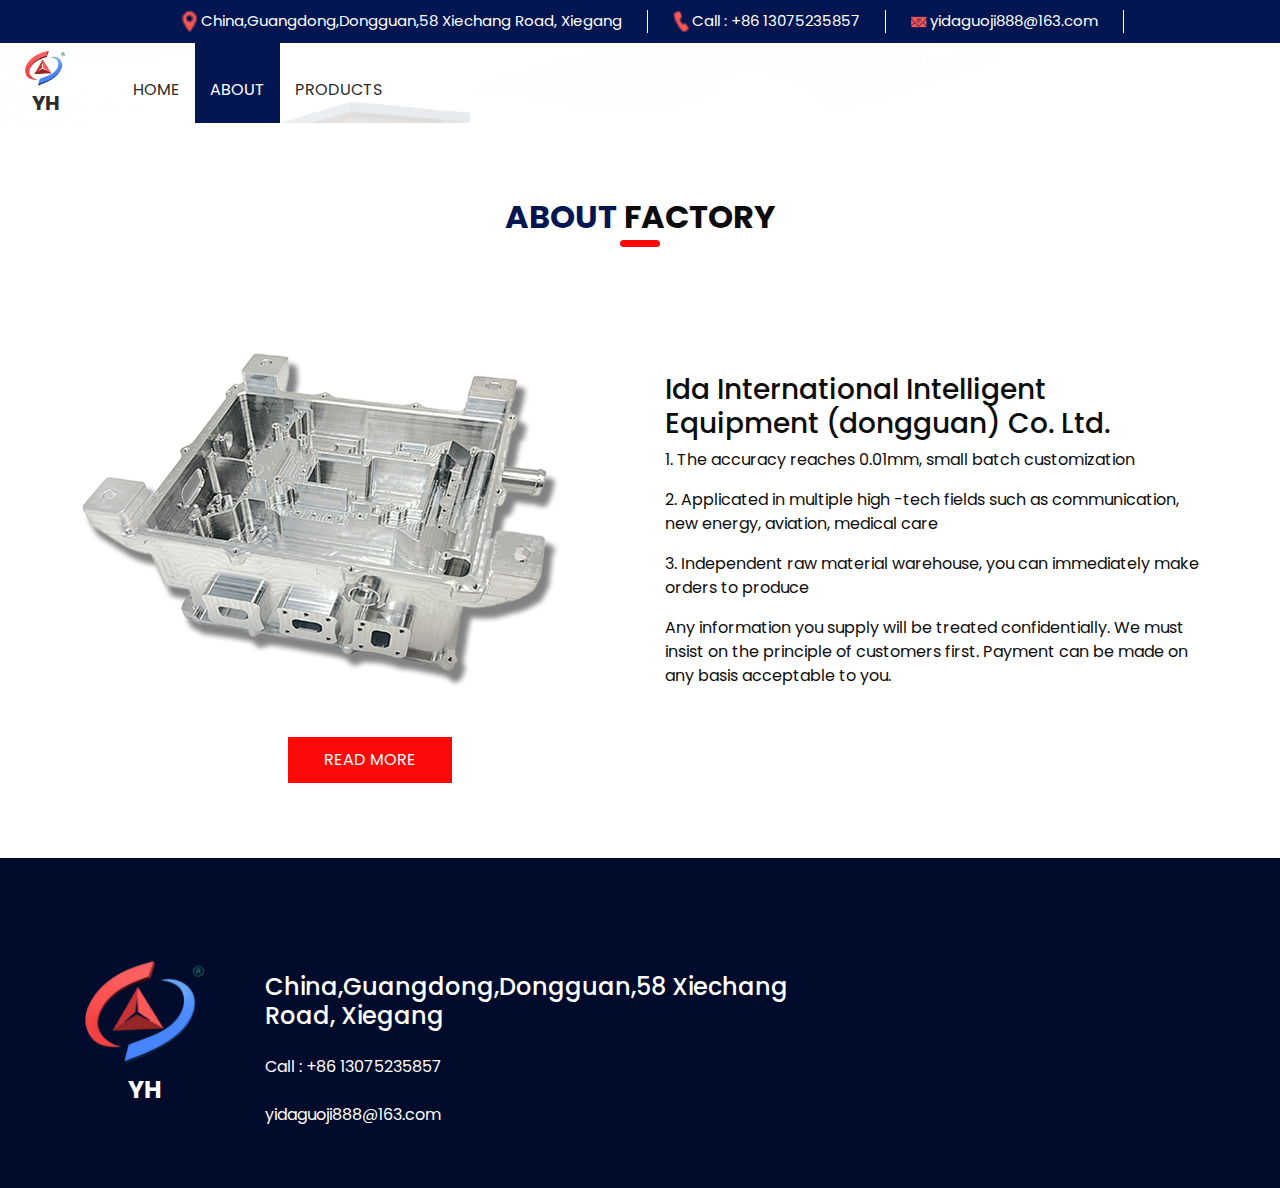
<file: about.html>
<!DOCTYPE html>
<html>

<head>
  <!-- Basic -->
  <meta charset="utf-8" />
  <meta http-equiv="X-UA-Compatible" content="IE=edge" />
  <!-- Mobile Metas -->
  <meta name="viewport" content="width=device-width, initial-scale=1, shrink-to-fit=no" />
  <!-- Site Metas -->
  <meta name="keywords" content="" />
  <meta name="description" content="" />
  <meta name="author" content="" />

  <title>Ida International Intelligent Equipment (dongguan) Co. Ltd.</title>

  <!-- bootstrap core css -->
  <link rel="stylesheet" type="text/css" href="css/bootstrap.css" />

  <!-- fonts style -->
  <link href="https://fonts.googleapis.com/css?family=Open+Sans:400,700|Poppins:400,600,700&display=swap" rel="stylesheet" />

  <!-- Custom styles for this template -->
  <link href="css/style.css" rel="stylesheet" />
  <!-- responsive style -->
  <link href="css/responsive.css" rel="stylesheet" />
</head>

<body class="sub_page">
  <div class="hero_area">
    <!-- header section strats -->
    <div class="top_nav">
      <div class="container">
        <div class="contact_link-container">
          <a href="" class="contact_link1">
            <img src="images/location.png" alt="" />
            <span>
              China,Guangdong,Dongguan,58 Xiechang Road, Xiegang
            </span>
          </a>
          <a href="" class="contact_link2">
            <img src="images/call.png" alt="" />
            <span>
              Call : +86 13075235857
            </span>
          </a>
          <a href="" class="contact_link3">
            <img src="images/mail.png" alt="" />
            <span>
              yidaguoji888@163.com
            </span>
          </a>
        </div>
      </div>
    </div>

    <header class="header_section">
      <div class="container-fluid">
        <nav class="navbar navbar-expand-lg custom_nav-container">
          <a class="navbar-brand" href="index.html">
            <img src="images/info-logo.png" alt="" />
            <span>
              YH
            </span>
          </a>
          <button class="navbar-toggler" type="button" data-toggle="collapse" data-target="#navbarSupportedContent" aria-controls="navbarSupportedContent" aria-expanded="false" aria-label="Toggle navigation">
            <span class="navbar-toggler-icon"></span>
          </button>

          <div class="collapse navbar-collapse ml-auto" id="navbarSupportedContent">
            <ul class="navbar-nav  ">
              <li class="nav-item ">
                <a class="nav-link" href="index.html">Home <span class="sr-only">(current)</span></a>
              </li>
              <li class="nav-item active">
                <a class="nav-link" href="about.html"> About</a>
              </li>
              <li class="nav-item">
                <a class="nav-link" href="product.html"> Products </a>
              </li>
            </ul>
          </div>
        </nav>
      </div>
    </header>
    <!-- end header section -->
  </div>

  <!-- about section -->

  <section class="about_section layout_padding">
    <div class="container">
      <div class="heading_container">
        <h2><span>About</span> Factory</h2>
      </div>
      <div class="row">
        <div class="col-md-6 px-0">
          <div class="img_container">
            <div class="img-box">
              <img src="images/about-img.png" alt="" />
            </div>
            <div class="btn-box">
              <a href="index.html">
                Read More
              </a>
            </div>
          </div>
        </div>
        <div class="col-md-6 px-0">
          <div class="detail-box">
            <h3>
              Ida International Intelligent Equipment (dongguan) Co. Ltd.
            </h3>
            <p>1. The accuracy reaches 0.01mm, small batch customization</p>
              <p>2. Applicated in multiple high -tech fields such as communication, new energy, aviation, medical care</p>
              <p>3. Independent raw material warehouse, you can immediately make orders to produce</p>
              <p>Any information you supply will be treated confidentially. 
                  We must insist on the principle of customers first.
                  Payment can be made on any basis acceptable to you.</p>
          </div>
        </div>
      </div>
    </div>
  </section>

  <!-- end about section -->

  <!-- info section -->
  <section class="info_section ">
    <div class="container">
      <div class="row">
        <div class="col-md-2">
          <div class="info_logo container">
            <a class="navbar-brand" href="index.html">
              <img src="images/info-logo.png" alt="" />
              <span>
                YH
              </span>
            </a>
          </div>
        </div>
        <div class="col-md-6">
          <div class="info_info">
            <h5>
              China,Guangdong,Dongguan,58 Xiechang Road, Xiegang
            </h5>
            <p>
              Call : +86 13075235857<br>
        <br>
              yidaguoji888@163.com<br>
            </p>
          </div>
        </div>
      </div>
    </div>
  </section>

  <!-- end info_section -->

  <script type="text/javascript" src="js/jquery-3.4.1.min.js"></script>
  <script type="text/javascript" src="js/bootstrap.js"></script>
</body>

</html>
</file>
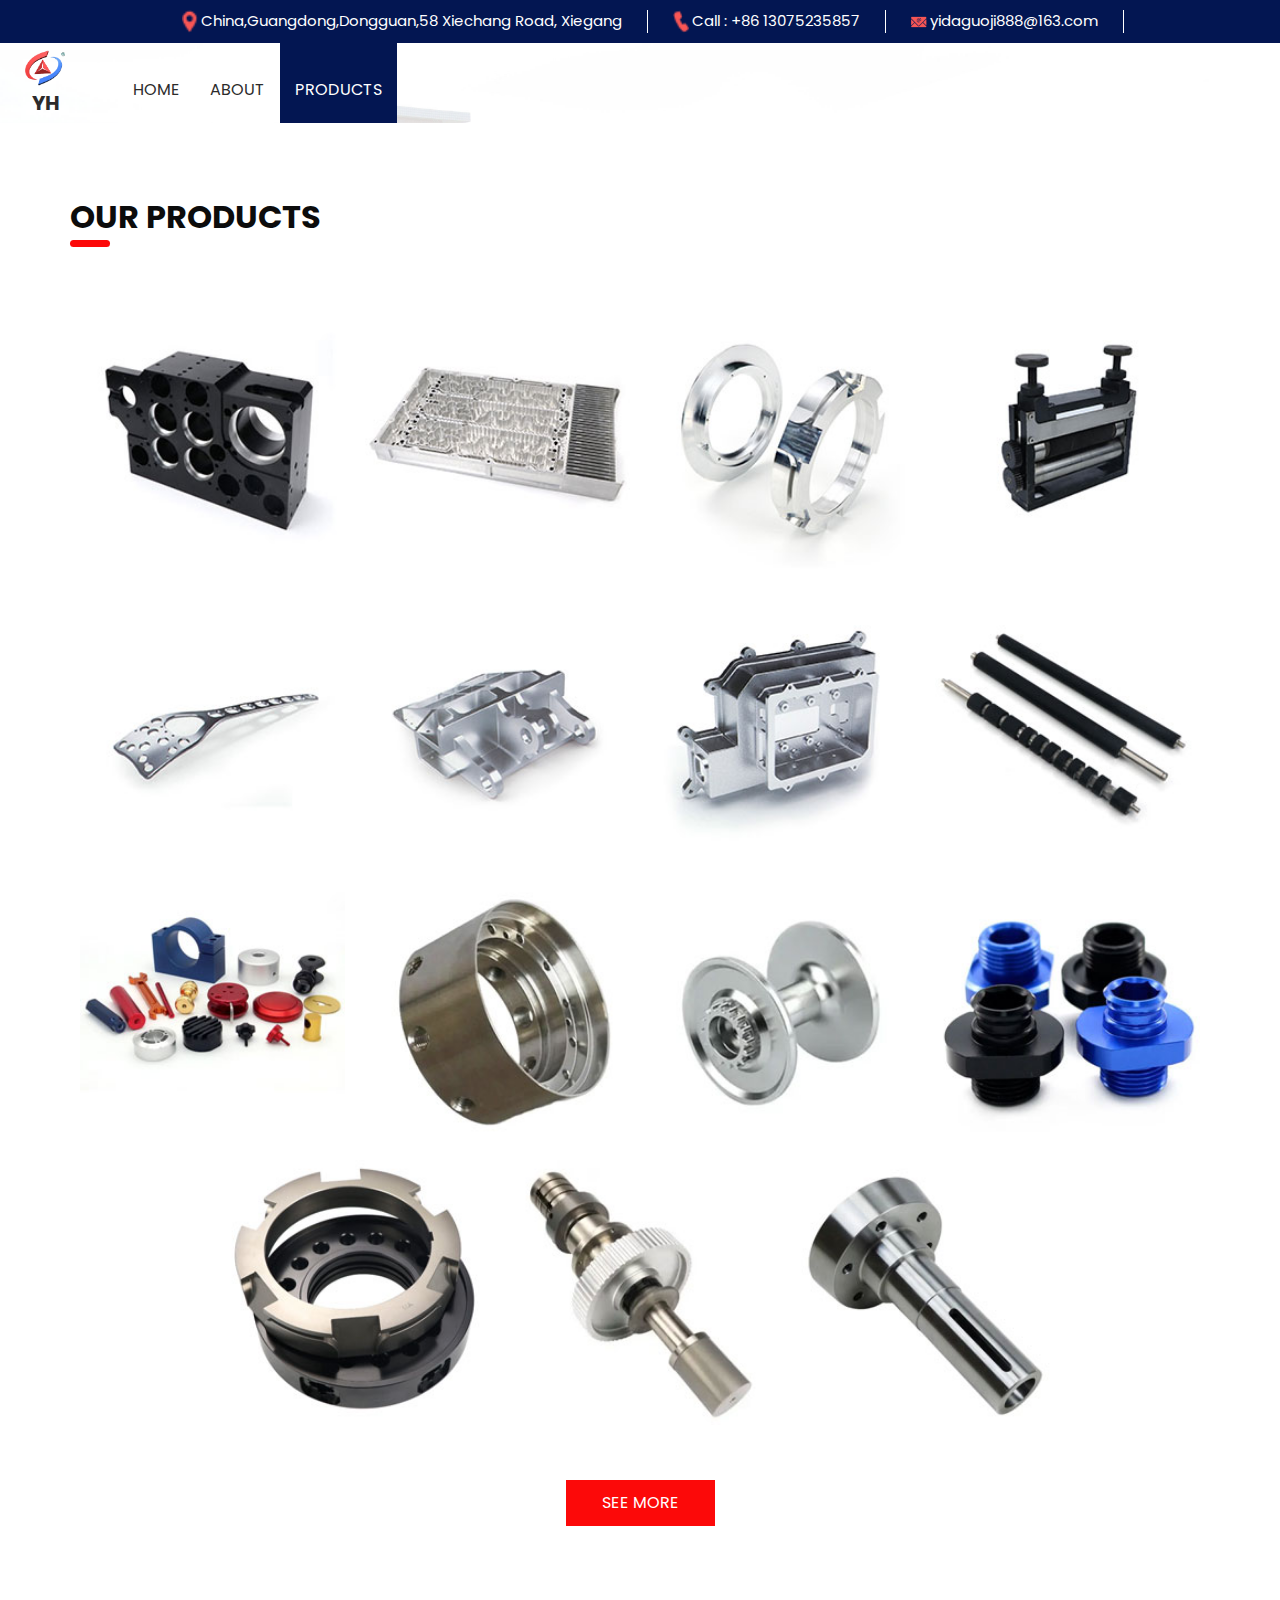
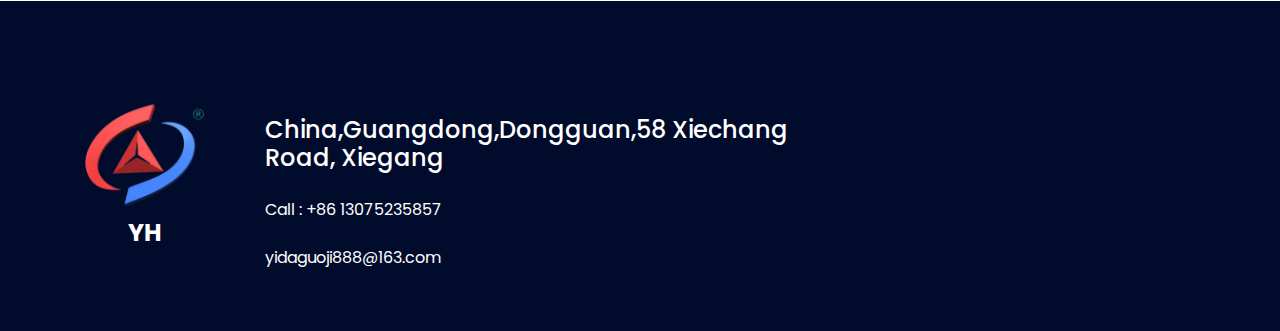
<file: product.html>
<!DOCTYPE html>
<html>

<head>
  <!-- Basic -->
  <meta charset="utf-8" />
  <meta http-equiv="X-UA-Compatible" content="IE=edge" />
  <!-- Mobile Metas -->
  <meta name="viewport" content="width=device-width, initial-scale=1, shrink-to-fit=no" />
  <!-- Site Metas -->
  <meta name="keywords" content="" />
  <meta name="description" content="" />
  <meta name="author" content="" />

  <title>Ida International Intelligent Equipment (dongguan) Co. Ltd.</title>

  <!-- bootstrap core css -->
  <link rel="stylesheet" type="text/css" href="css/bootstrap.css" />

  <!-- fonts style -->
  <link href="https://fonts.googleapis.com/css?family=Open+Sans:400,700|Poppins:400,600,700&display=swap" rel="stylesheet" />

  <!-- Custom styles for this template -->
  <link href="css/style.css" rel="stylesheet" />
  <!-- responsive style -->
  <link href="css/responsive.css" rel="stylesheet" />
</head>

<body class="sub_page">
  <div class="hero_area">
    <!-- header section strats -->
    <div class="top_nav">
      <div class="container">
        <div class="contact_link-container">
          <a href="" class="contact_link1">
            <img src="images/location.png" alt="" />
            <span>
              China,Guangdong,Dongguan,58 Xiechang Road, Xiegang
            </span>
          </a>
          <a href="" class="contact_link2">
            <img src="images/call.png" alt="" />
            <span>
              Call : +86 13075235857
            </span>
          </a>
          <a href="" class="contact_link3">
            <img src="images/mail.png" alt="" />
            <span>
              yidaguoji888@163.com
            </span>
          </a>
        </div>
      </div>
    </div>
    <header class="header_section">
      <div class="container-fluid">
        <nav class="navbar navbar-expand-lg custom_nav-container">
          <a class="navbar-brand" href="index.html">
            <img src="images/info-logo.png" alt="" />
            <span>
              YH
            </span>
          </a>
          <button class="navbar-toggler" type="button" data-toggle="collapse" data-target="#navbarSupportedContent" aria-controls="navbarSupportedContent" aria-expanded="false" aria-label="Toggle navigation">
            <span class="navbar-toggler-icon"></span>
          </button>

          <div class="collapse navbar-collapse ml-auto" id="navbarSupportedContent">
            <ul class="navbar-nav  ">
              <li class="nav-item">
                <a class="nav-link" href="index.html">Home <span class="sr-only">(current)</span></a>
              </li>
              <li class="nav-item">
                <a class="nav-link" href="about.html"> About</a>
              </li>
              <li class="nav-item active">
                <a class="nav-link" href="product.html"> Products </a>
              </li>
            </ul>
          </div>
        </nav>
      </div>
    </header>
    <!-- end header section -->
  </div>

  <!-- product section -->
  <section class="product_section layout_padding">
    <div class="container">
      <div class="heading_container">
        <h2>
          Our Products
        </h2>
      </div>
      <div class="product_container">
        <div class="box">
          <img src="images/p-1.jpg" alt="" />
        </div>
        <div class="box">
          <img src="images/p-2.jpg" alt="" />
        </div>
        <div class="box">
          <img src="images/p-3.jpg" alt="" />
        </div>
        <div class="box">
          <img src="images/p-4.jpg" alt="" />
        </div>
        <div class="box">
          <img src="images/p-5.jpg" alt="" />
        </div>
        <div class="box">
          <img src="images/p-6.jpg" alt="" />
        </div>
        <div class="box">
          <img src="images/p-7.jpg" alt="" />
        </div>
        <div class="box">
          <img src="images/p-8.jpg" alt="" />
        </div>
        <div class="box">
          <img src="images/p-9.jpg" alt="" />
        </div>
        <div class="box">
          <img src="images/p-10.jpg" alt="" />
        </div>
        <div class="box">
          <img src="images/p-11.jpg" alt="" />
        </div>
        <div class="box">
          <img src="images/p-12.jpg" alt="" />
        </div>
        <div class="box">
          <img src="images/p-13.jpg" alt="" />
        </div>
        <div class="box">
          <img src="images/p-14.jpg" alt="" />
        </div>
        <div class="box">
          <img src="images/p-15.jpg" alt="" />
        </div>
      </div>
      <div class="btn-box">
        <a href="index.html">
          See More
        </a>
      </div>
    </div>
  </section>

  <!-- end product section -->

  <!-- info section -->
  <section class="info_section ">
    <div class="container">
      <div class="row">
        <div class="col-md-2">
          <div class="info_logo container">
            <a class="navbar-brand" href="index.html">
              <img src="images/info-logo.png" alt="" />
              <span>
                YH
              </span>
            </a>
          </div>
        </div>
        <div class="col-md-6">
          <div class="info_info">
            <h5>
              China,Guangdong,Dongguan,58 Xiechang Road, Xiegang
            </h5>
            <p>
              Call : +86 13075235857<br>
        <br>
              yidaguoji888@163.com<br>
            </p>
          </div>
        </div>
      </div>
    </div>
  </section>

  <script type="text/javascript" src="js/jquery-3.4.1.min.js"></script>
  <script type="text/javascript" src="js/bootstrap.js"></script>
</body>

</html>
</file>
<file: css/style.css>
body {
  font-family: "Poppins", sans-serif;
  color: #0c0c0c;
  background-color: #ffffff;
}

.layout_padding {
  padding: 75px 0;
}

.layout_padding2 {
  padding: 45px 0;
}

.layout_padding2-top {
  padding-top: 45px;
}

.layout_padding2-bottom {
  padding-bottom: 45px;
}

.layout_padding-top {
  padding-top: 75px;
}

.layout_padding-bottom {
  padding-bottom: 75px;
}

.heading_container {
  display: -webkit-box;
  display: -ms-flexbox;
  display: flex;
}

.heading_container h2 {
  position: relative;
  font-weight: bold;
  text-transform: uppercase;
  padding-bottom: 10px;
}

.heading_container h2::before {
  content: "";
  width: 40px;
  height: 7px;
  background-color: #fc0909;
  border-radius: 10px;
  position: absolute;
  bottom: 0;
  left: 0;
}

/*header section*/
.hero_area {
  height: 100vh;
  background-image: url(../images/hero-bg.jpg);
  background-size: cover;
  background-color: #1d2943;
}

.hero_area .top_nav {
  background-color: #031652;
  padding: 10px 0;
}

.hero_area .top_nav .contact_link-container {
  display: -webkit-box;
  display: -ms-flexbox;
  display: flex;
  -webkit-box-pack: center;
      -ms-flex-pack: center;
          justify-content: center;
}

.hero_area .top_nav .contact_link-container a {
  display: -webkit-box;
  display: -ms-flexbox;
  display: flex;
  -webkit-box-align: center;
      -ms-flex-align: center;
          align-items: center;
  color: #ffffff;
  font-size: 15px;
  padding: 0 25px;
  border-right: 1px solid #ffffff;
}

.hero_area .top_nav .contact_link-container a img {
  width: 16px;
  margin-right: 3px;
}

.sub_page .hero_area {
  height: auto;
}

.sub_page .custom_nav-container.navbar-expand-lg .navbar-nav .nav-item .nav-link {
  padding-bottom: 21px;
}

.hero_area.sub_pages {
  height: auto;
}

.header_section {
  padding: 0;
}

.header_section .container-fluid {
  padding-right: 25px;
  padding-left: 25px;
}

.header_section .nav_container {
  margin: 0 auto;
}

#navbarSupportedContent {
  -webkit-box-pack: justify;
      -ms-flex-pack: justify;
          justify-content: space-between;
  padding: 0 3%;
}

.custom_nav-container.navbar-expand-lg {
  z-index: 99999;
  padding: 0;
  -webkit-box-align: start;
      -ms-flex-align: start;
          align-items: flex-start;
}

.custom_nav-container.navbar-expand-lg .navbar-nav .nav-item .nav-link {
  padding: 0;
  padding: 35px 15px 10px 15px;
  color: #2c2b2b;
  text-align: center;
  text-transform: uppercase;
}

.custom_nav-container.navbar-expand-lg .navbar-nav .nav-item:hover .nav-link, .custom_nav-container.navbar-expand-lg .navbar-nav .nav-item.active .nav-link {
  background-color: #031652;
  color: #ffffff;
}

.custom_nav-container.navbar-expand-lg .form-inline input {
  background-color: #031652;
  border: none;
  outline: none;
  width: 250px;
  height: 40px;
  border-radius: 5px;
  padding-left: 15px;
  color: #f9f9f8;
}

.custom_nav-container.navbar-expand-lg .form-inline input::-webkit-input-placeholder {
  color: rgba(249, 249, 248, 0.6);
}

.custom_nav-container.navbar-expand-lg .form-inline input:-ms-input-placeholder {
  color: rgba(249, 249, 248, 0.6);
}

.custom_nav-container.navbar-expand-lg .form-inline input::-ms-input-placeholder {
  color: rgba(249, 249, 248, 0.6);
}

.custom_nav-container.navbar-expand-lg .form-inline input::placeholder {
  color: rgba(249, 249, 248, 0.6);
}

.custom_nav-container.navbar-expand-lg .form-inline button {
  margin-left: -50px;
}

a,
a:hover,
a:focus {
  text-decoration: none;
}

a:hover,
a:focus {
  color: initial;
}

.btn,
.btn:focus {
  outline: none !important;
  -webkit-box-shadow: none;
          box-shadow: none;
}

.custom_nav-container .nav_search-btn {
  background-image: url(../images/search-icon.png);
  background-size: 17px;
  background-repeat: no-repeat;
  background-position: right;
  width: 35px;
  height: 35px;
  padding: 0;
  border: none;
}

.navbar-brand {
  display: -webkit-box;
  display: -ms-flexbox;
  display: flex;
  -webkit-box-orient: vertical;
  -webkit-box-direction: normal;
      -ms-flex-direction: column;
          flex-direction: column;
  -webkit-box-align: center;
      -ms-flex-align: center;
          align-items: center;
}

.navbar-brand img {
  width: 40px;
}

.navbar-brand span {
  font-weight: bold;
  color: #2c2b2b;
  font-size: 20px;
}

.custom_nav-container .navbar-toggler {
  outline: none;
}

.custom_nav-container .navbar-toggler .navbar-toggler-icon {
  background-image: url(../images/menu.png);
  background-size: 55px;
}

/*end header section*/
/* slider section */
.slider_section {
  display: -webkit-box;
  display: -ms-flexbox;
  display: flex;
  -webkit-box-orient: vertical;
  -webkit-box-direction: normal;
      -ms-flex-direction: column;
          flex-direction: column;
  height: calc(100% - 115px);
  -webkit-box-pack: center;
      -ms-flex-pack: center;
          justify-content: center;
  background-image: url(../images/slider-bg.jpg);
}

.slider_section .row {
  -webkit-box-align: center;
      -ms-flex-align: center;
          align-items: center;
}

.slider_section .detail-box {
  width: 100%;
  margin: 0 auto;
}

.slider_section .detail-box h1 {
  text-transform: uppercase;
  font-size: 4rem;
  color: #031652;
  line-height: 60px;
  font-weight: 600;
}

.slider_section .detail-box h1 span {
  color: #fc0909;
}

.slider_section .detail-box p {
  margin-top: 25px;
}

.slider_section .detail-box .btn-box {
  display: -webkit-box;
  display: -ms-flexbox;
  display: flex;
  margin-top: 30px;
}

.slider_section .detail-box .btn-box a {
  width: 180px;
  text-align: center;
  margin: 5px;
}

.slider_section .detail-box .btn-box .btn-1 {
  display: inline-block;
  padding: 10px 35px;
  background-color: #031652;
  color: #ffffff;
  -webkit-transition: all 0.3s;
  transition: all 0.3s;
  border: 1px solid transparent;
}

.slider_section .detail-box .btn-box .btn-1:hover {
  background-color: transparent;
  border-color: #031652;
  color: #031652;
}

.slider_section .detail-box .btn-box .btn-2 {
  display: inline-block;
  padding: 10px 35px;
  background-color: #fc0909;
  color: #ffffff;
  -webkit-transition: all 0.3s;
  transition: all 0.3s;
  border: 1px solid transparent;
}

.slider_section .detail-box .btn-box .btn-2:hover {
  background-color: transparent;
  border-color: #fc0909;
  color: #fc0909;
}

.slider_section .img-box {
  display: -webkit-box;
  display: -ms-flexbox;
  display: flex;
}

.slider_section .img-box img {
  width: 100%;
}

.slider_section .idicator_container {
  position: relative;
}

.slider_section ol.carousel-indicators {
  margin: 0;
  bottom: -75px;
  -webkit-box-pack: end;
      -ms-flex-pack: end;
          justify-content: flex-end;
}

.slider_section ol.carousel-indicators li {
  width: 20px;
  height: 20px;
  border-radius: 100%;
  text-align: center;
  background-color: #fc0909;
  opacity: 1;
  border: none;
  margin: 0 4px;
}

.slider_section ol.carousel-indicators li.active {
  background-color: #031652;
}

.about_section .row {
  -webkit-box-align: center;
      -ms-flex-align: center;
          align-items: center;
}

.about_section .heading_container {
  -webkit-box-pack: center;
      -ms-flex-pack: center;
          justify-content: center;
  margin-bottom: 40px;
}

.about_section .heading_container h2 span {
  color: #031652;
}

.about_section .heading_container h2::before {
  left: 50%;
  -webkit-transform: translateX(-50%);
          transform: translateX(-50%);
}

.about_section .img_container {
  margin-right: -45px;
}

.about_section .img_container .img-box img {
  width: 100%;
}

.about_section .img_container .btn-box {
  display: -webkit-box;
  display: -ms-flexbox;
  display: flex;
  -webkit-box-pack: center;
      -ms-flex-pack: center;
          justify-content: center;
  margin-top: 25px;
}

.about_section .img_container .btn-box a {
  display: inline-block;
  padding: 10px 35px;
  background-color: #fc0909;
  color: #ffffff;
  -webkit-transition: all 0.3s;
  transition: all 0.3s;
  border: 1px solid transparent;
  text-transform: uppercase;
}

.about_section .img_container .btn-box a:hover {
  background-color: transparent;
  border-color: #fc0909;
  color: #fc0909;
}

.about_section .detail-box {
  background-color: #ffffff;
  padding: 25px;
}

.service_section {
  background-color: #031652;
  margin-bottom: 90px;
}

.service_section .heading_container {
  color: #ffffff;
}

.service_section .service_container {
  display: -webkit-box;
  display: -ms-flexbox;
  display: flex;
}

.service_section .service_container .box {
  -ms-flex-preferred-size: 32%;
      flex-basis: 32%;
  margin: 1%;
  background-color: #ffffff;
  padding: 15px;
  text-align: center;
  -webkit-box-shadow: 0 0 15px 0 rgba(0, 0, 0, 0.2);
          box-shadow: 0 0 15px 0 rgba(0, 0, 0, 0.2);
}

.service_section .service_container .box .img-box img {
  width: 100%;
}

.service_section .service_container .box .detail-box {
  margin-top: 25px;
}

.service_section .service_container .box .detail-box h6 {
  font-size: 18px;
  font-weight: bold;
  text-transform: uppercase;
  margin-bottom: 20px;
}

.service_section .service_container .box .detail-box a {
  display: inline-block;
  padding: 5px 35px;
  background-color: #fc0909;
  color: #ffffff;
  -webkit-transition: all 0.3s;
  transition: all 0.3s;
  border: 1px solid transparent;
  margin-top: 10px;
}

.service_section .service_container .box .detail-box a:hover {
  background-color: transparent;
  border-color: #fc0909;
  color: #fc0909;
}

.service_section .service_container .box.b1 {
  -webkit-transform: translateY(20%);
          transform: translateY(20%);
}

.service_section .service_container .box.b2 {
  -webkit-transform: translateY(5%);
          transform: translateY(5%);
}

.service_section .service_container .box.b3 {
  -webkit-transform: translateY(-20%);
          transform: translateY(-20%);
}

.product_section .product_container {
  display: -webkit-box;
  display: -ms-flexbox;
  display: flex;
  -ms-flex-wrap: wrap;
      flex-wrap: wrap;
  -webkit-box-pack: center;
      -ms-flex-pack: center;
          justify-content: center;
  padding-top: 40px;
}

.product_section .product_container .box {
  width: 265px;
  margin: 10px;
}

.product_section .product_container .box img {
  width: 100%;
}

.product_section .btn-box {
  display: -webkit-box;
  display: -ms-flexbox;
  display: flex;
  -webkit-box-pack: center;
      -ms-flex-pack: center;
          justify-content: center;
  margin-top: 45px;
}

.product_section .btn-box a {
  display: inline-block;
  padding: 10px 35px;
  background-color: #fc0909;
  color: #ffffff;
  -webkit-transition: all 0.3s;
  transition: all 0.3s;
  border: 1px solid transparent;
  text-transform: uppercase;
}

.product_section .btn-box a:hover {
  background-color: transparent;
  border-color: #fc0909;
  color: #fc0909;
}

.client_section {
  background-image: url(../images/client-bg.jpg);
  color: #ffffff;
  text-align: center;
}

.client_section .heading_container {
  -webkit-box-pack: center;
      -ms-flex-pack: center;
          justify-content: center;
}

.client_section .heading_container h2::before {
  left: 50%;
  -webkit-transform: translateX(-50%);
          transform: translateX(-50%);
}

.client_section #carouselExampleControls {
  padding: 0 10%;
}

.client_section .box {
  display: -webkit-box;
  display: -ms-flexbox;
  display: flex;
  -webkit-box-orient: vertical;
  -webkit-box-direction: normal;
      -ms-flex-direction: column;
          flex-direction: column;
  -webkit-box-align: center;
      -ms-flex-align: center;
          align-items: center;
  margin: 45px;
}

.client_section .box .detail-box {
  display: -webkit-box;
  display: -ms-flexbox;
  display: flex;
  -webkit-box-orient: vertical;
  -webkit-box-direction: normal;
      -ms-flex-direction: column;
          flex-direction: column;
  -webkit-box-align: center;
      -ms-flex-align: center;
          align-items: center;
  margin-top: 35px;
}

.client_section .box .detail-box h4 {
  font-weight: bold;
  font-size: 18px;
  padding: 0 10px;
  border-bottom: 1px solid #ffffff;
}

.client_section .box .detail-box p {
  margin-top: 20px;
}

.client_section .carousel-control-prev,
.client_section .carousel-control-next {
  position: absolute;
  top: 50%;
  width: 45px;
  height: 45px;
  border: none;
  opacity: 1;
  background-repeat: no-repeat;
  background-size: 10px;
  background-position: center;
  background-color: #ffffff;
  background-position: center;
  border-radius: 100%;
  -webkit-transform: translateY(-50%);
          transform: translateY(-50%);
}

.client_section .carousel-control-prev:hover,
.client_section .carousel-control-next:hover {
  background-color: #fc0909;
}

.client_section .carousel-control-prev {
  background-image: url(../images/prev.png);
  left: 0;
}

.client_section .carousel-control-prev:hover {
  background-image: url(../images/prev-white.png);
}

.client_section .carousel-control-next {
  left: initial;
  background-image: url(../images/next.png);
  right: 0;
}

.client_section .carousel-control-next:hover {
  background-image: url(../images/next-white.png);
}

.metal_section {
  background-image: url(../images/metal-bg.jpg);
  background-size: cover;
}

.metal_section .detail-box {
  padding: 75px 0;
}

.metal_section .detail-box h2 {
  font-size: 3rem;
  font-weight: bold;
  text-transform: uppercase;
}

.metal_section .detail-box a {
  display: inline-block;
  padding: 10px 55px;
  background-color: #fc0909;
  color: #ffffff;
  -webkit-transition: all 0.3s;
  transition: all 0.3s;
  border: 1px solid transparent;
  margin-top: 30px;
}

.metal_section .detail-box a:hover {
  background-color: transparent;
  border-color: #fc0909;
  color: #fc0909;
}

/* contact section */
.contact_section .row {
  -webkit-box-align: center;
      -ms-flex-align: center;
          align-items: center;
}

.contact_section .contact_form-container {
  margin-top: 45px;
}

.contact_section .contact_form-container input {
  border: none;
  outline: none;
  color: #000000;
  height: 45px;
  width: 100%;
  margin: 15px 0;
  padding-left: 15px;
  background-color: #ffffff;
  -webkit-box-shadow: 0 0 5px 0 rgba(0, 0, 0, 0.3);
          box-shadow: 0 0 5px 0 rgba(0, 0, 0, 0.3);
}

.contact_section .contact_form-container input::-webkit-input-placeholder {
  color: #000000;
  text-transform: uppercase;
}

.contact_section .contact_form-container input:-ms-input-placeholder {
  color: #000000;
  text-transform: uppercase;
}

.contact_section .contact_form-container input::-ms-input-placeholder {
  color: #000000;
  text-transform: uppercase;
}

.contact_section .contact_form-container input::placeholder {
  color: #000000;
  text-transform: uppercase;
}

.contact_section .contact_form-container input.message_input {
  height: 120px;
}

.contact_section .contact_form-container button {
  display: inline-block;
  padding: 10px 60px;
  background-color: #f73131;
  color: #ffffff;
  -webkit-transition: all 0.3s;
  transition: all 0.3s;
  border: 1px solid transparent;
  text-transform: uppercase;
  margin-top: 35px;
  font-weight: bold;
}

.contact_section .contact_form-container button:hover {
  background-color: transparent;
  border-color: #f73131;
  color: #f73131;
}

.contact_section .img-box img {
  width: 100%;
}

/* end contact section */
.info_section {
  background-color: #010b2c;
  color: #ffffff;
  padding: 90px 0 45px 0;
}

.info_section h5 {
  margin: 25px 0;
  font-size: 24px;
}

.info_section .info_logo {
  display: -webkit-box;
  display: -ms-flexbox;
  display: flex;
  -webkit-box-orient: vertical;
  -webkit-box-direction: normal;
      -ms-flex-direction: column;
          flex-direction: column;
  -webkit-box-align: start;
      -ms-flex-align: start;
          align-items: flex-start;
}

.info_section .info_logo .navbar-brand img {
  width: 100%;
}

.info_section .info_logo .navbar-brand span {
  font-size: 24px;
  color: #ffffff;
}

.info_section .info_links ul {
  padding: 0;
}

.info_section .info_links ul li {
  list-style-type: none;
}

.info_section .info_links ul li a {
  color: #ffffff;
}

.info_section .info_form form input {
  outline: none;
  border: none;
  width: 100%;
  padding: 7px 10px;
  border-radius: 30px;
}

.info_section .info_form form button {
  padding: 8px 35px;
  outline: none;
  border: none;
  color: #ffffff;
  background: #f73131;
  border-radius: 30px;
  margin-top: 15px;
  text-transform: uppercase;
}

.info_section .info_form .social_box {
  margin-top: 35px;
  width: 100%;
  display: -webkit-box;
  display: -ms-flexbox;
  display: flex;
}

.info_section .info_form .social_box a {
  margin-right: 7px;
}

/* footer section*/
.footer_section {
  font-weight: 500;
  display: -webkit-box;
  display: -ms-flexbox;
  display: flex;
  -webkit-box-pack: center;
      -ms-flex-pack: center;
          justify-content: center;
  padding: 20px;
  background-color: #010b2c;
}

.footer_section p {
  color: rgba(254, 254, 255, 0.7);
  margin: 0;
  text-align: center;
}

.footer_section a {
  color: rgba(254, 254, 255, 0.7);
}

/* end footer section*/
/*# sourceMappingURL=style.css.map */
figure{display:block; margin:0; padding:0;text-align:center;}

.Flutters {

	-webikt-box-sizing: border-box;
	-moz-box-sizing: border-box;
	-ms-box-sizing: border-box;
	-o-box-sizing: border-box;
	box-sizing: border-box;

    background: #2c3e50 none repeat scroll 0 0;
    box-sizing: border-box;
    color: #fff;
    display: inline-block;
    font-family: "Raleway",Arial,sans-serif;
    margin: 0;
    overflow: hidden;
    position: relative;
    text-align: center;
    width: 100%;
}
.Flutters figcaption {
  position: absolute;
  top: 0;
  left: 0;
  width: 100%;
  height: 100%;
  text-align: left;
  
}
.Flutters * {
  -webkit-box-sizing: border-box;
  box-sizing: border-box;
}
.Flutters img {
  max-width: 100%;
  position: relative;
  display:block;
  top: 0;
  opacity: 1.0;
  left: 0;
  -webkit-transition: 1.3s ease-in-out;
  transition: 0.4s ease-in-out;
}

.flutEffect_4 figcaption {
  font-size: 1.25em;
}
.flutEffect_4 > .overlay {
  position: absolute;
  bottom: 0;
  left: 0;
  padding: 3em 3em;
  width: 100%;
  height: 100%;
}
.flutEffect_4 > .overlay::before {
  position: absolute;
  top: 50%;
  right: 30px;
  bottom: 50%;
  left: 30px;
  border-top: 1px solid rgba(255, 255, 255, 0.8);
  border-bottom: 1px solid rgba(255, 255, 255, 0.8);
  content: '';
  opacity: 0;
  background-color: #ffffff;
  -webkit-transition: all 0.4s;
  transition: all 0.4s;
  -webkit-transition-delay: 0.6s;
  transition-delay: 0.6s;
}
.flutEffect_4 h5,
.flutEffect_4 p {
  margin: 0 0 5px;
  opacity: 0;
  -webkit-transition: opacity 0.35s, -webkit-transform 0.35s;
  transition: opacity 0.35s,-webkit-transform 0.35s,-moz-transform 0.35s,-o-transform 0.35s,transform 0.35s;
}
.flutEffect_4 h5 {
  word-spacing: -0.15em;
  font-weight: 300;
  text-transform: uppercase;
  -webkit-transform: translate3d(0%, 100%, 0);
  transform: translate3d(0%, 100%, 0);
  -webkit-transition-delay: 0.3s;
  transition-delay: 0.3s;
}
.flutEffect_4 a {
 height: 100%;
  left: 0;
  position: absolute;
  top: 0;
  width: 100%;
  color: #ffffff;
}

.flutEffect_4:hover img {
  opacity: 0.35;
}
.flutEffect_4:hover > .overlay h5 {
  opacity: 1;
  -webkit-transform: translate3d(0%, 0%, 0);
  transform: translate3d(0%, 0%, 0);
  -webkit-transition-delay: 0.3s;
  transition-delay: 0.3s;
}
.flutEffect_4:hover > .overlay p {
  opacity: 0.8;
  -webkit-transition-delay: 0.6s;
  transition-delay: 0.6s;
}

.flutEffect_4:hover > .overlay::before {
  background: rgba(255, 255, 255, 0);
  top: 30px;
  bottom: 30px;
  opacity: 1;
  -webkit-transition-delay: 0s;
  transition-delay: 0s;
}

ul {
	list-style: none;
}
.wrap {
	position: relative;
	width: 1200px;
	height: 360px;
	margin: 100px auto;
}
.content {
	position: absolute;
	width: 1200px;
	height: 360px;
}
.content li{
	position: absolute;
	background-size: 100% 100%;
	cursor: pointer;
}
.wrap a {
	position: absolute;
	display: none;
	z-index: 2;
	top: 50%;
	width: 60px;
	height: 60px;
	margin-top: -30px;
	font: 36px/60px "宋体";
	text-align: center;
	text-decoration: none;
	color: #fff;
	background: rgb(255, 100, 0);
	background: rgba(255, 100, 0, .6);
	transition: background 1s ease;
}
.wrap a:hover {
	background: rgb(255, 100, 0);
}
.prev {
	left: 30px;
}
.next {
	right: 30px;
}
</file>
<file: css/responsive.css>
@media (max-width: 1120px) {}

@media (max-width: 992px) {
  .hero_area {
    height: auto;
  }

  .navbar-nav {
    align-items: center;
  }

  .custom_nav-container .navbar-toggler {
    margin-bottom: 15px;
  }

  .custom_nav-container.navbar-expand-lg .navbar-nav .nav-item .nav-link {
    padding: 15px 25px;
    margin: 5px 0;
  }

  .custom_nav-container.navbar-expand-lg .form-inline {
    justify-content: center;
  }

  .hero_area .top_nav {
    display: none;
  }

  .custom_nav-container.navbar-expand-lg {
    padding-top: 10px;
    align-items: center;
  }

  .slider_section {
    padding: 45px 0 150px 0;
  }

  .sub_page .custom_nav-container.navbar-expand-lg .navbar-nav .nav-item .nav-link {
    padding-bottom: 15px;
  }
}

@media (max-width: 768px) {
  .slider_section ol.carousel-indicators {
    justify-content: center;
  }

  .slider_section {
    text-align: center;
  }

  .slider_section .img-box {
    margin-top: 35px;
  }

  .slider_section .detail-box .btn-box {
    justify-content: center;
    flex-wrap: wrap;
  }

  .about_section .heading_container {
    margin-bottom: 0;
  }

  .about_section .row {
    flex-direction: column-reverse;
  }

  .service_section .service_container {
    flex-wrap: wrap;
  }

  .service_section .service_container .box.b1,
  .service_section .service_container .box.b2,
  .service_section .service_container .box.b3 {
    transform: none;
    margin-top: 45px;
    flex-basis: 100%;
  }

  .service_section {
    margin-bottom: 0;
    padding-bottom: 75px;
  }

  .metal_section {
    padding: 0;
  }

  .metal_section .detail-box {
    text-align: center;
  }

  .contact_section .img-box {
    margin-top: 30px;
  }

  .info_section .row .col-md-3 {

    display: flex;
    justify-content: center;
    text-align: center;

  }

  .info_section .info_logo {
    align-items: center;
  }

  .info_section .info_form .social_box {
    justify-content: center;
  }

  .info_section .info_form .social_box a {
    margin: 0 5px;
  }
}

@media (max-width: 576px) {
  .slider_section .detail-box h1 {
    font-size: 3.5rem;
    line-height: 55px;
  }
}

@media (max-width: 480px) {}

@media (max-width: 420px) {}

@media (max-width: 376px) {
  .slider_section .detail-box h1 {
    font-size: 3rem;
    line-height: 45px;
  }
}

@media (min-width: 1200px) {
  .container {
    max-width: 1170px;
  }
}
</file>
